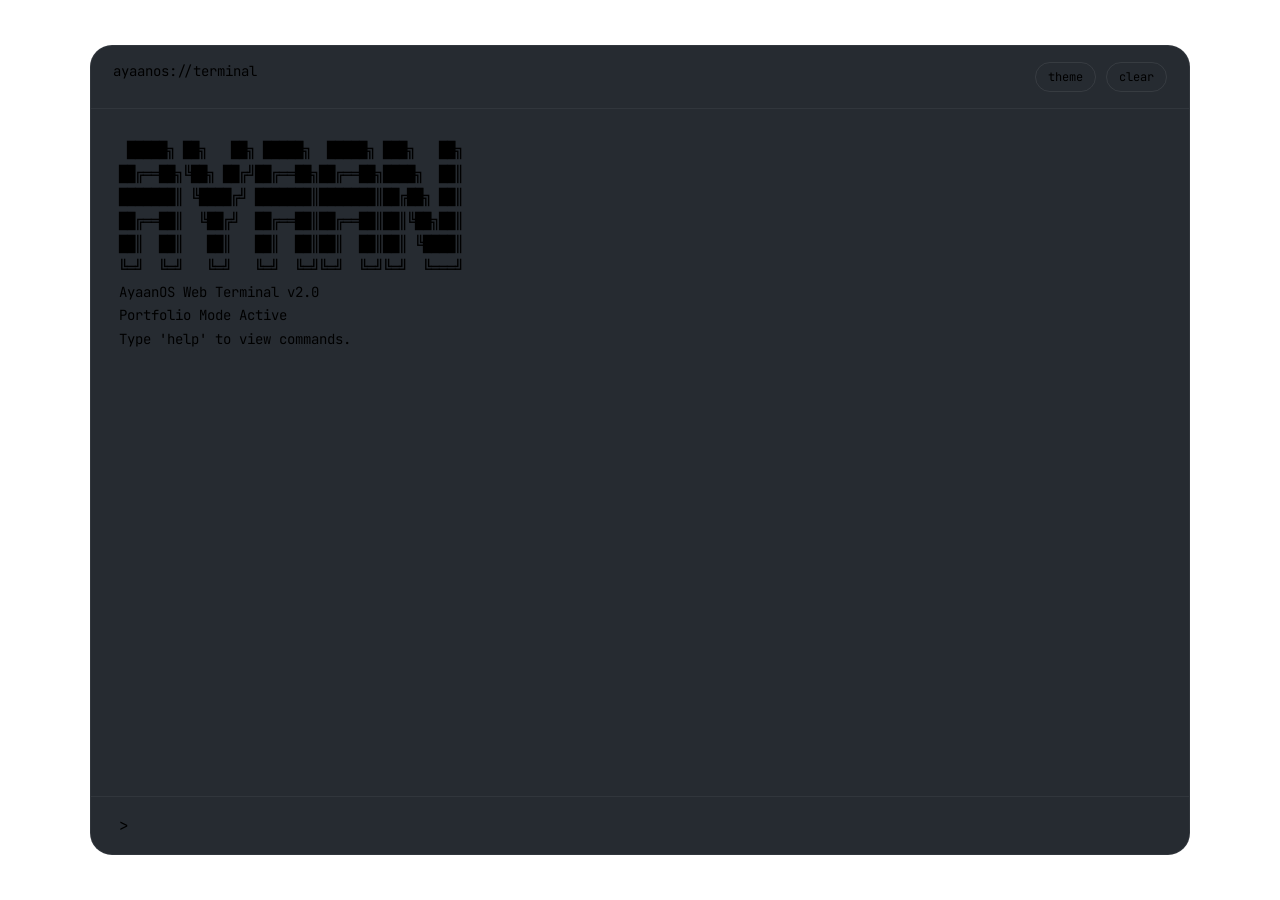
<file: index.html>
<!DOCTYPE html>
<html lang="en">
<head>
<meta charset="UTF-8">
<meta name="viewport" content="width=device-width, initial-scale=1.0">
<title>Ayaan Dhalait</title>
<link href="https://fonts.googleapis.com/css2?family=JetBrains+Mono:wght@400;600;800&display=swap" rel="stylesheet">
<meta name="description" content="Ayaan Dhalait is a Computer Programmer, Front-End Developer and Ex-CTO of the Student Initiative Board.">
<meta name="keywords" content="Ayaan Dhalait, developer, programmer, Python, Pygame, web developer, portfolio">
<meta name="author" content="Ayaan Dhalait">
<link rel="canonical" href="https://ayaan.is-a.dev">

<meta property="og:title" content="Ayaan Dhalait">
<meta property="og:description" content="Developer building games, tools, and web applications.">
<meta property="og:url" content="https://ayaan.is-a.dev">
<meta property="og:type" content="website">
<meta property="og:image" content="https://ayaan.is-a.dev/banner.png">

<meta name="twitter:card" content="summary_large_image">
<meta name="twitter:title" content="Ayaan Dhalait">
<meta name="twitter:description" content="Developer building games and software.">
<meta name="twitter:image" content="https://ayaan.is-a.dev/banner.png">
<meta name="twitter:creator" content="@AyaanDhalait">

<link rel="icon" type="image/x-icon" href="/favicon.ico">
<link rel="stylesheet" href="styles.css">

<script type="application/ld+json">
{
  "@context": "https://schema.org",
  "@type": "Person",
  "name": "Ayaan Dhalait",
  "url": "https://ayaan.is-a.dev",
  "image": "https://ayaan.is-a.dev/banner.png",
  "sameAs": [
    "https://ayaan.is-a.dev",
    "https://www.youtube.com/@AyaanDhalait",
    "https://github.com/AyaanDhalait",
    "https://instagram.com/ayaandhalait",
    "https://about.me/ayaandhalait",
    "https://www.wikidata.org/wiki/Q138838768",
    "https://x.com/AyaanDhalait",
    "https://dev.to/ayaandhalait",
    "https://pypi.org/user/AyaanDhalait/",
    "https://in.pinterest.com/ayaandhalait/"
  ],
  "jobTitle": "Computer Programmer",
  "worksFor": {
    "@type": "Organization",
    "name": "Student Initiative Board (SIB)",
    "url": "https://sibglobal.github.io/"
  },
  "knowsAbout": [
    "Python",
    "Game Development",
    "Web Development",
    "Pygame",
    "JavaScript",
    "HTML",
    "CSS"
  ]
}
</script>
</head>
<body>

<div class="terminal">
<div class="topbar">
<div>ayaanos://terminal</div>
<div class="actions">
<div class="btn" id="themeBtn">theme</div>
<div class="btn" id="clearBtn">clear</div>
</div>
</div>

<div class="buffer" id="buffer"></div>

<div class="input-area">
<div class="prompt">></div>
<input id="input" autocomplete="off" autofocus>
</div>
</div>
<script src="script.js"></script>
</body>
</html>
</file>
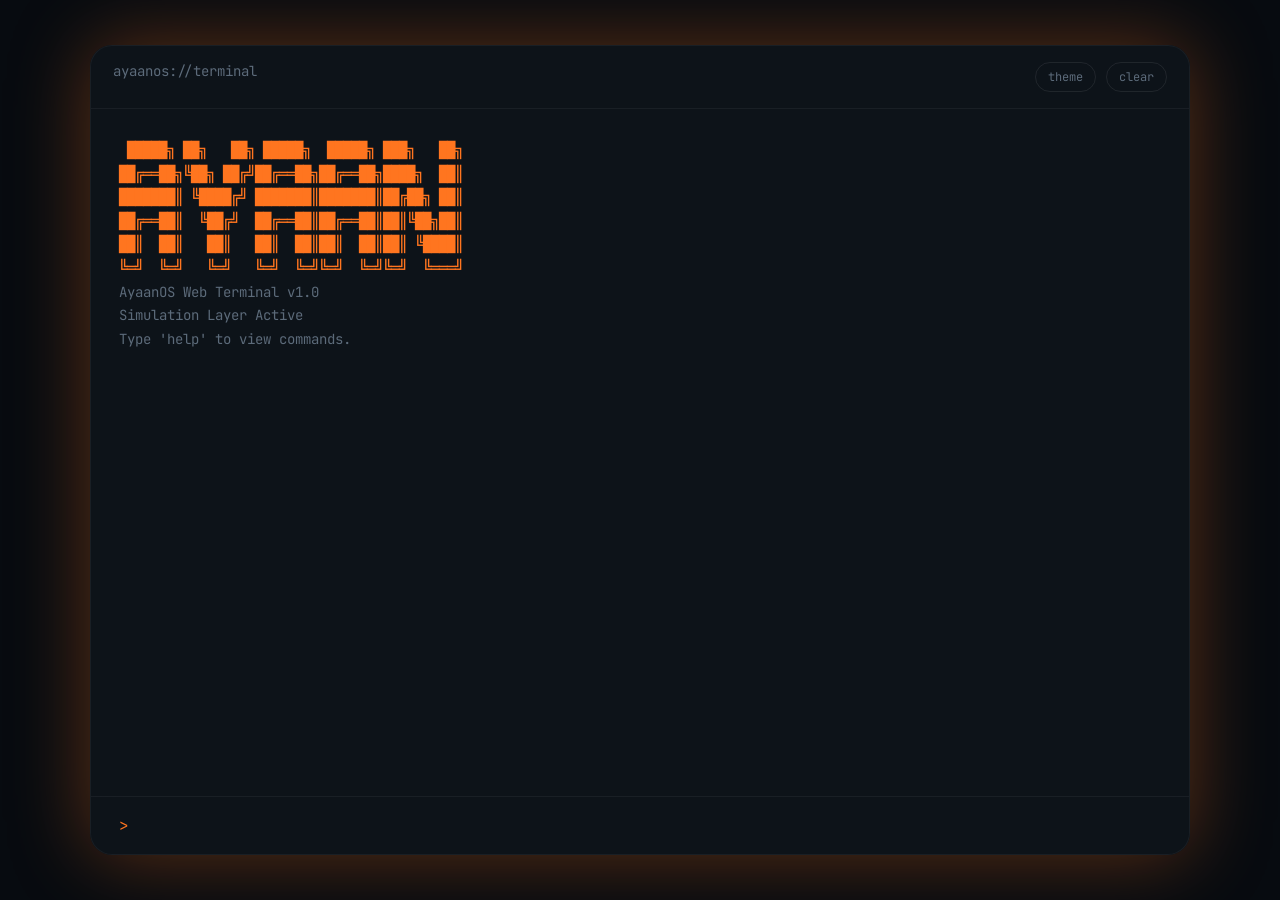
<file: index1.html>
<!DOCTYPE html>
<html lang="en">
<head>
<meta charset="UTF-8">
<meta name="viewport" content="width=device-width, initial-scale=1.0">
<title>AyaanOS Terminal</title>
<link href="https://fonts.googleapis.com/css2?family=JetBrains+Mono:wght@400;600;800&display=swap" rel="stylesheet">
<style>
:root{
--bg:#070b10;
--panel:#0e141b;
--accent:#ff751f;
--accent-soft:#ff9a4d;
--text:#e6edf3;
--muted:#5c6b7a;
--glow:rgba(255,117,31,.35);
}
.light{
--bg:#f3f6fa;
--panel:#ffffff;
--accent:#ff751f;
--accent-soft:#ff8c3a;
--text:#0d1117;
--muted:#6b7280;
--glow:rgba(255,117,31,.2);
}
*{margin:0;padding:0;box-sizing:border-box}
body{
background:var(--bg);
font-family:"JetBrains Mono",monospace;
height:100vh;
display:flex;
align-items:center;
justify-content:center;
color:var(--text);
overflow:hidden;
transition:background .3s ease;
}
.terminal{
width:95%;
max-width:1100px;
height:90vh;
background:rgba(15,20,27,.9);
backdrop-filter:blur(20px);
border-radius:22px;
box-shadow:0 0 80px var(--glow);
display:flex;
flex-direction:column;
overflow:hidden;
border:1px solid rgba(255,255,255,.05);
}
.topbar{
display:flex;
justify-content:space-between;
padding:16px 22px;
border-bottom:1px solid rgba(255,255,255,.05);
font-size:14px;
color:var(--muted);
}
.actions{display:flex;gap:10px}
.btn{
font-size:12px;
padding:6px 12px;
border-radius:20px;
border:1px solid rgba(255,255,255,.08);
cursor:pointer;
}
.btn:hover{color:var(--accent);border-color:var(--accent)}
.buffer{
flex:1;
padding:28px;
overflow-y:auto;
white-space:pre;
font-size:14px;
line-height:1.4;
}
.line{margin-bottom:4px;animation:fade .2s ease}
@keyframes fade{from{opacity:0;transform:translateY(6px)}to{opacity:1;transform:none}}
.command{color:var(--accent-soft)}
.response{color:var(--text)}
.muted{color:var(--muted)}
.banner{color:var(--accent)}
.input-area{
display:flex;
align-items:center;
padding:18px 28px;
border-top:1px solid rgba(255,255,255,.05);
}
.prompt{color:var(--accent);margin-right:10px}
input{
flex:1;
background:transparent;
border:none;
outline:none;
font-family:"JetBrains Mono",monospace;
font-size:14px;
color:var(--text);
}
</style>
</head>
<body>

<div class="terminal">
<div class="topbar">
<div>ayaanos://terminal</div>
<div class="actions">
<div class="btn" id="themeBtn">theme</div>
<div class="btn" id="clearBtn">clear</div>
</div>
</div>

<div class="buffer" id="buffer"></div>

<div class="input-area">
<div class="prompt">></div>
<input id="input" autocomplete="off" autofocus>
</div>
</div>

<script>
const buffer=document.getElementById("buffer")
const input=document.getElementById("input")
const themeBtn=document.getElementById("themeBtn")
const clearBtn=document.getElementById("clearBtn")

const banner=`
 █████╗ ██╗   ██╗ █████╗  █████╗ ███╗   ██╗
██╔══██╗╚██╗ ██╔╝██╔══██╗██╔══██╗████╗  ██║
███████║ ╚████╔╝ ███████║███████║██╔██╗ ██║
██╔══██║  ╚██╔╝  ██╔══██║██╔══██║██║╚██╗██║
██║  ██║   ██║   ██║  ██║██║  ██║██║ ╚████║
╚═╝  ╚═╝   ╚═╝   ╚═╝  ╚═╝╚═╝  ╚═╝╚═╝  ╚═══╝
`

const intro=`
AyaanOS Web Terminal v1.0
Simulation Layer Active
Type 'help' to view commands.
`

function addLine(text,cls="response"){
const div=document.createElement("div")
div.className="line "+cls
div.textContent=text
buffer.appendChild(div)
buffer.scrollTop=buffer.scrollHeight
}

function printBlock(text,cls="response"){
text.split("\n").forEach(l=>addLine(l,cls))
}

function boot(){
printBlock(banner,"banner")
addLine("")
printBlock(intro,"muted")
addLine("")
}

boot()

const fileSystem={
"/": ["core","apps","logs"],
"/core": ["kernel.sys","memory.cfg"],
"/apps": ["clock.app","matrix.app","calc.app"],
"/logs": ["system.log"]
}

const commands={
help:()=>`
help        list commands
ls          list directory
cd [dir]    change directory
run [app]   launch app
echo [msg]  print message
theme       toggle theme
clear       clear screen
`,
ls:()=>fileSystem[currentDir]?.join("  ") || "Directory empty.",
cd:(arg)=>{
if(!arg)return "Specify directory."
let path=arg.startsWith("/")?arg:currentDir+"/"+arg
if(fileSystem[path]){
currentDir=path
return "Entered "+path
}
return "Directory not found."
},
run:(arg)=>{
if(arg==="clock.app"){
return "Time: "+new Date().toLocaleTimeString()
}
if(arg==="matrix.app"){
startMatrix()
return ""
}
if(arg==="calc.app"){
return "Calculator ready. Use: calc 5+5"
}
return "App not found."
},
echo:(arg)=>arg||"",
calc:(arg)=>{
try{return eval(arg).toString()}
catch{return "Invalid expression."}
},
theme:()=>{
document.body.classList.toggle("light")
return "Theme switched."
},
clear:()=>{
buffer.innerHTML=""
boot()
return ""
}
}

let currentDir="/"
let history=[]
let index=0

input.addEventListener("keydown",e=>{
if(e.key==="Enter"){
const raw=input.value.trim()
if(!raw)return
addLine("> "+raw,"command")
history.push(raw)
index=history.length
const parts=raw.split(" ")
const cmd=parts[0]
const arg=parts.slice(1).join(" ")
if(commands[cmd]){
const result=commands[cmd](arg)
if(result)printBlock(result)
}else{
addLine("Unknown command.","muted")
}
input.value=""
}
if(e.key==="ArrowUp"){
if(index>0){index--;input.value=history[index]}
}
if(e.key==="ArrowDown"){
if(index<history.length-1){index++;input.value=history[index]}
else{index=history.length;input.value=""}
}
})

function startMatrix(){
let i=0
const interval=setInterval(()=>{
addLine(Math.random().toString(36).substring(2,15),"muted")
i++
if(i>20)clearInterval(interval)
},50)
}

themeBtn.onclick=()=>commands.theme()
clearBtn.onclick=()=>commands.clear()
</script>

</body>
</html>
</file>
<file: styles.css>
<style>
:root{
--bg:#070b10;
--panel:#0e141b;
--accent:#ff751f;
--accent-soft:#ff9a4d;
--text:#e6edf3;
--muted:#5c6b7a;
--glow:rgba(255,117,31,.35);
}
.light{
--bg:#f3f6fa;
--panel:#ffffff;
--accent:#ff751f;
--accent-soft:#ff8c3a;
--text:#0d1117;
--muted:#6b7280;
--glow:rgba(255,117,31,.2);
}
*{margin:0;padding:0;box-sizing:border-box}
body{
background:var(--bg);
font-family:"JetBrains Mono",monospace;
height:100vh;
display:flex;
align-items:center;
justify-content:center;
color:var(--text);
overflow:hidden;
transition:background .3s ease;
}
.terminal{
width:95%;
max-width:1100px;
height:90vh;
background:rgba(15,20,27,.9);
backdrop-filter:blur(20px);
border-radius:22px;
box-shadow:0 0 80px var(--glow);
display:flex;
flex-direction:column;
overflow:hidden;
border:1px solid rgba(255,255,255,.05);
}
.topbar{
display:flex;
justify-content:space-between;
padding:16px 22px;
border-bottom:1px solid rgba(255,255,255,.05);
font-size:14px;
color:var(--muted);
}
.actions{display:flex;gap:10px}
.btn{
font-size:12px;
padding:6px 12px;
border-radius:20px;
border:1px solid rgba(255,255,255,.08);
cursor:pointer;
}
.btn:hover{color:var(--accent);border-color:var(--accent)}
.buffer{
flex:1;
padding:28px;
overflow-y:auto;
white-space:pre;
font-size:14px;
line-height:1.4;
}
.line{margin-bottom:4px;animation:fade .2s ease}
@keyframes fade{from{opacity:0;transform:translateY(6px)}to{opacity:1;transform:none}}
.command{color:var(--accent-soft)}
.response{color:var(--text)}
.muted{color:var(--muted)}
.banner{color:var(--accent)}
.input-area{
display:flex;
align-items:center;
padding:18px 28px;
border-top:1px solid rgba(255,255,255,.05);
}
.prompt{color:var(--accent);margin-right:10px}
input{
flex:1;
background:transparent;
border:none;
outline:none;
font-family:"JetBrains Mono",monospace;
font-size:14px;
color:var(--text);
}
</file>
